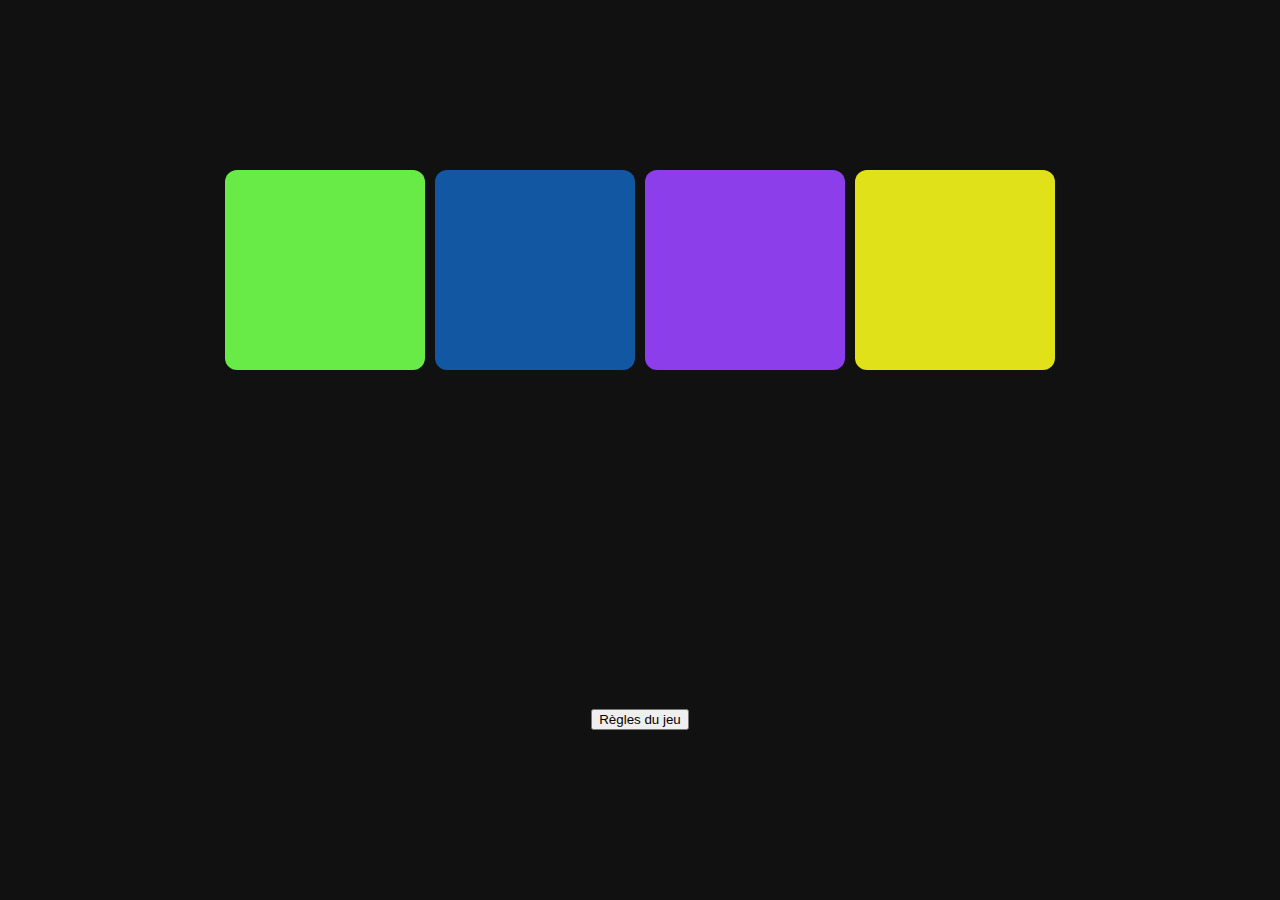
<file: index.html>
<!doctype html>
<html lang="fr">
<head>
<link rel="stylesheet" href="style.css">
<meta charset="utf-8" />
<title>Hue and Clue !</title>
</head>
<body>
  <div class="container">
    <div class="carre" id="carre1"></div>
    <div class="carre" id="carre2"></div>
    <div class="carre" id="carre3"></div>
    <div class="carre" id="carre4"></div>
  </div>
  <a href="Regle.html"><button> Règles du jeu</button></a>
  <script src="generateColor.js">
  </script>
</body>
</html>
</file>
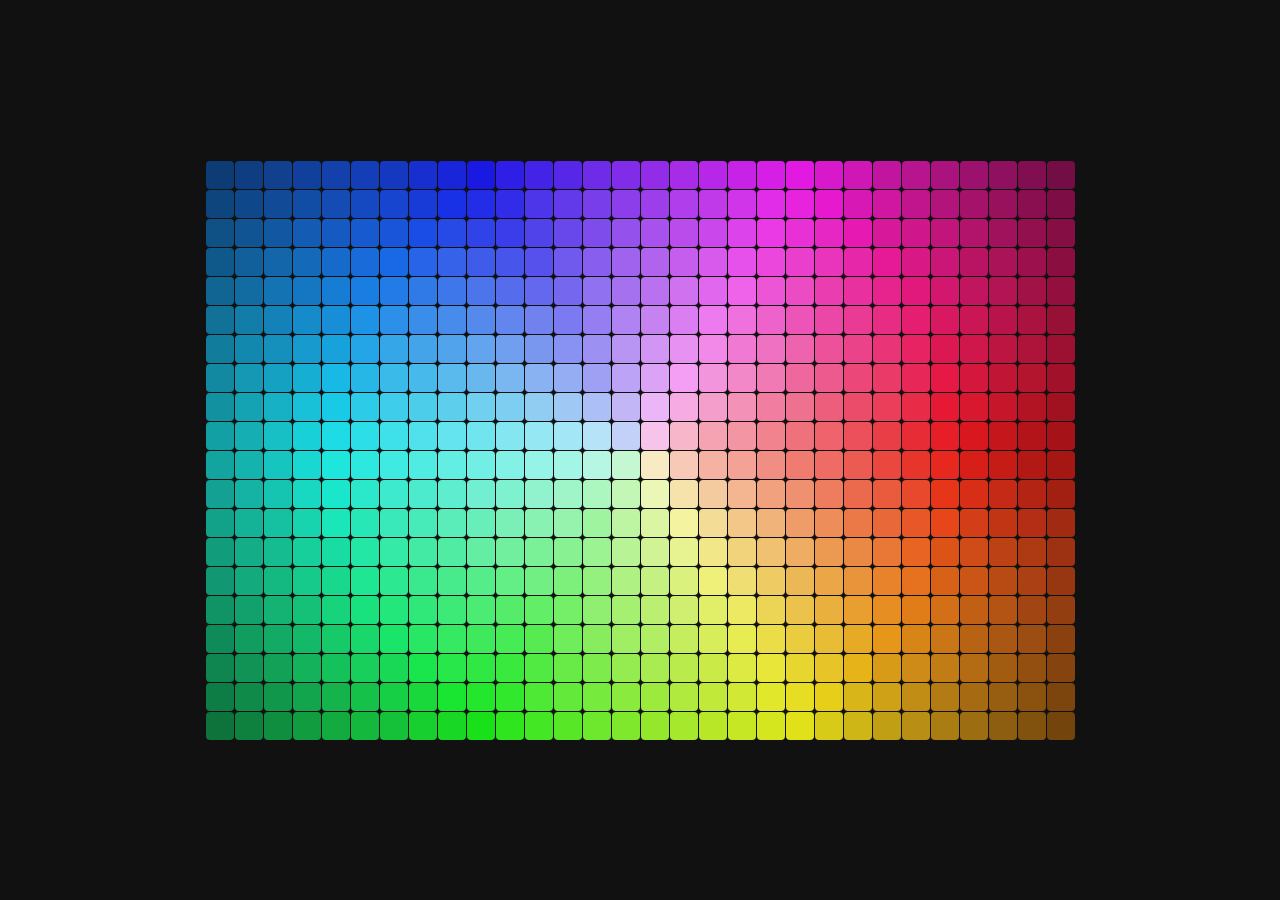
<file: nuancier.html>
<!doctype html>
<html lang="fr">
<head>
  <meta charset="utf-8" />
  <link rel="stylesheet" href="style.css">
  <meta name="viewport" content="width=device-width, initial-scale=1" />
  <title>Hue and Clue !</title>
</head>
<body>
  <div class="board" id="board"></div>
  <script src="GenerateNuancier.js"></script>
  <div class="popup" id="popup">
  <div class="popup-encart"></div>
  <div class="popup-contenu">Es-tu sûr de ta réponse ?<br/>
    <div class="carre" id="carre"></div>
    <button id="Valider">oui</button>
    <button id="closePopup">non</button>
  </div>
</div>
</body>
</html>
</file>
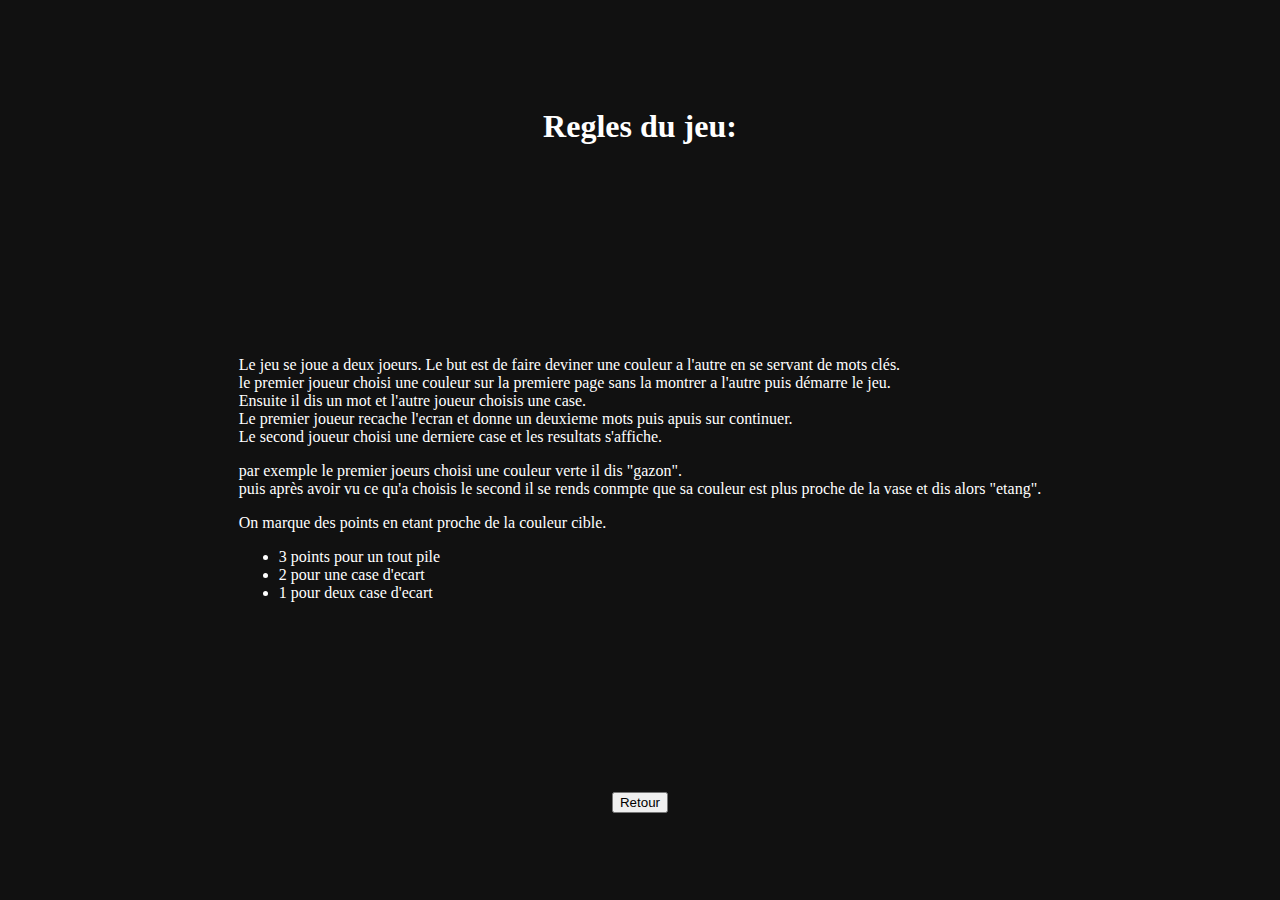
<file: Regle.html>
<!doctype html>
<html lang="fr">
<head>
<link rel="stylesheet" href="style.css">
<meta charset="utf-8" />
<title>Hue and Clue !</title>
</head>
<body>
    <h1> Regles du jeu:</h1>
    <div>
        <p>Le jeu se joue a deux joeurs. Le but est de faire deviner une couleur a l'autre en se servant de mots clés. <br>
            le premier joueur choisi une couleur sur la premiere page sans la montrer a l'autre puis démarre le jeu. <br>
            Ensuite il dis un mot et l'autre joueur choisis une case. <br>
            Le premier joueur recache l'ecran et donne un deuxieme mots puis apuis sur continuer. <br>
            Le second joueur choisi une derniere case et les resultats s'affiche.  <br>
        </p>
        <p>par exemple le premier joeurs choisi une couleur verte il dis "gazon". <br>
            puis après avoir vu ce qu'a choisis le second il se rends conmpte que sa couleur est plus proche de la vase et dis alors "etang".
        </p>
        <p>On marque des points en etant proche de la couleur cible. <br>
        <ul>
            <li> 3 points pour un tout pile</li>
            <li> 2 pour une case d'ecart</li>
            <li>1 pour deux case d'ecart</li>
        </ul> </p>
    </div>

  <a href="index.html"><button> Retour </button></a>
</body>
</html>
</file>
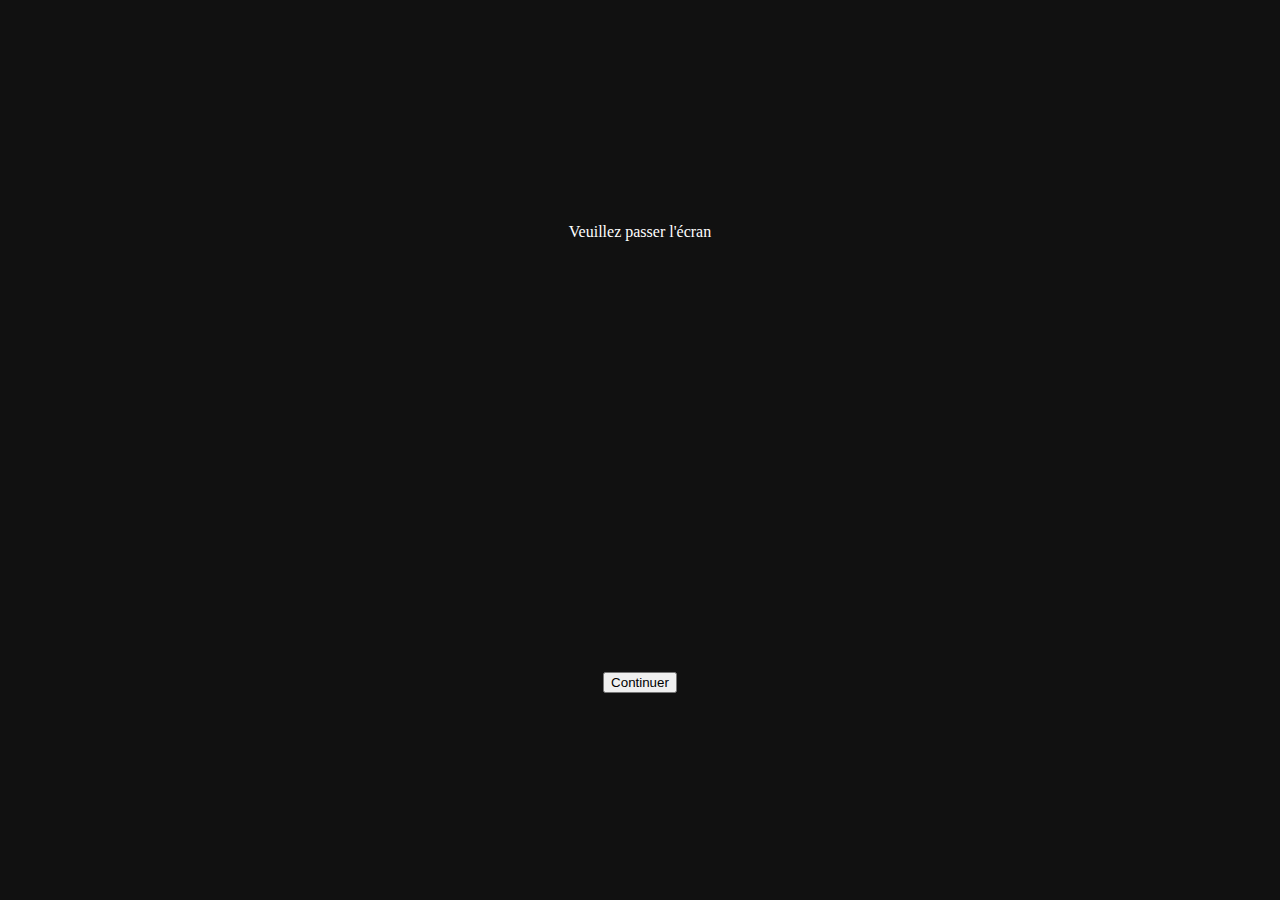
<file: waitingScreen.html>
<!doctype html>
<html lang="fr">
<head>
<link rel="stylesheet" href="style.css">
<meta charset="utf-8" />
<title>Hue and Clue !</title>
</head>
<body>
  <p> Veuillez passer l'écran </p>
  <a href="SecondHint.html"><button id="StartBtn">Continuer </button></a>
</body>
</html>
</file>
<file: style.css>
:root{
  --cols: 30;        /* colonnes */
  --rows: 20;        /* lignes */
  --cell: 28px;      /* taille des cases */
  --gap: 1px;        /* espacement */
}
body{
  margin:0; display:grid; place-items:center; min-height:100vh; background:#111;
}
.board{
  display:grid;
  grid-template-columns: repeat(var(--cols), var(--cell));
  grid-auto-rows: var(--cell);
  gap: var(--gap);
  padding:10px;
}
.cell{
  border-radius:4px;
}

.popup{
  display: none;
}
    
.popup-encart {
  position: fixed;
  top: 0;
  left: 0;
  right: 0;
  bottom: 0;
  background: rgba( 0, 0, 0, .25 )
}
.popup-contenu {
  position: fixed;
  top: 50%;
  left: 50%;
  padding: 25px;
  background: white;
  transform: translate(-50%, -50%)
}

.cell.highlight {
  border-radius: 0px;
  border: 3px solid rgb(255, 255, 255);
}
.cell.highlightTrue{
  border-radius: 0px;
  border: 3px solid rgb(255, 0, 0);
}

p{
    color: white;
}
h1{
  color: white;
}
li{
  color: white;
}
.carre { width: 200px; aspect-ratio: 1 / 1; border-radius: 12px; }

.container {
  display: flex;         /* active le mode flex */
  gap: 10px;             /* espace entre les divs (optionnel) */
}
</file>
